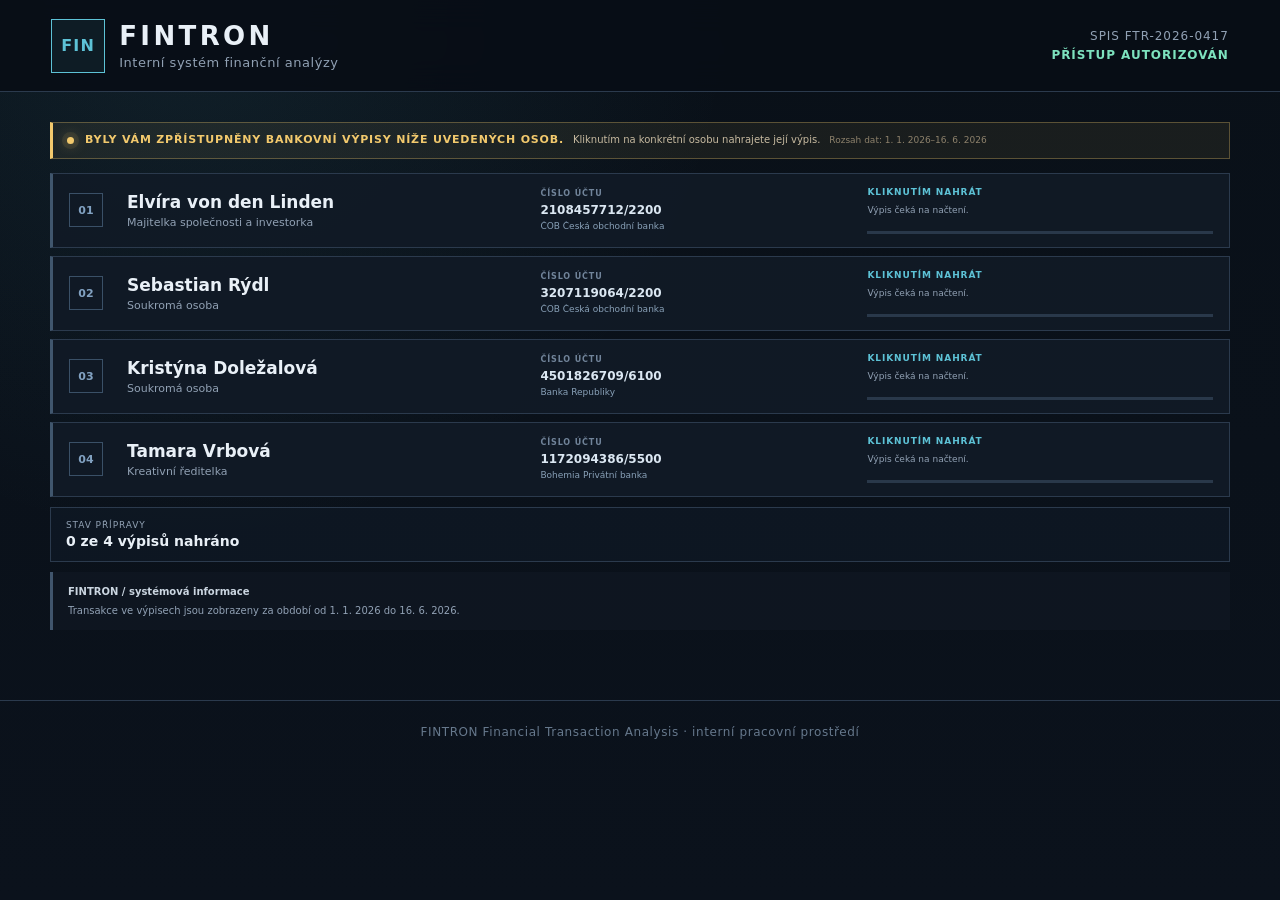
<file: index.html>
<!doctype html>
<html lang="cs">
<head>
  <meta charset="utf-8">
  <meta name="viewport" content="width=device-width, initial-scale=1">
  <title>FINTRON – Načtení bankovních výpisů</title>
  <link rel="stylesheet" href="styles.css?v=20260725d">
  <style>
    /* Oprava úvodní stránky vložená přímo do index.html.
       Díky tomu není nutné měnit styles.css. */
    .upload-page {
      width: min(1180px, calc(100% - 32px));
      padding-top: 30px;
    }

    /* Úzké systémové oznámení – není to nadpis ani velká karta. */
    .access-notice {
      display: flex !important;
      align-items: center;
      gap: 11px;
      min-height: 0 !important;
      margin: 0 0 14px !important;
      padding: 10px 14px !important;
      border: 1px solid rgba(242, 201, 109, .30) !important;
      border-left: 3px solid #f2c96d !important;
      background: rgba(242, 201, 109, .065) !important;
      box-shadow: none !important;
    }

    .access-notice > div {
      display: flex !important;
      flex-wrap: wrap;
      align-items: baseline;
      gap: 4px 9px;
      min-width: 0;
    }

    .access-notice strong {
      margin: 0 !important;
      color: #f2c96d !important;
      font-size: 11px !important;
      line-height: 1.35 !important;
      font-weight: 850 !important;
      letter-spacing: .075em !important;
      text-transform: uppercase;
    }

    .access-notice span:not(.access-pulse) {
      color: #c7baa0 !important;
      font-size: 10px !important;
      line-height: 1.4 !important;
    }

    .access-notice small {
      margin-left: auto;
      color: #8e826c !important;
      font-size: 9px !important;
      line-height: 1.4 !important;
      white-space: nowrap;
    }

    .access-pulse {
      flex: 0 0 auto;
      width: 7px !important;
      height: 7px !important;
      border-radius: 50%;
      background: #f2c96d !important;
      box-shadow: 0 0 0 5px rgba(242,201,109,.08), 0 0 13px rgba(242,201,109,.65) !important;
      animation: fintronAccessPulse 1.35s infinite;
    }

    @keyframes fintronAccessPulse {
      50% { opacity: .35; transform: scale(.78); }
    }

    /* Osoby vždy jako kompaktní řádky, nikoli velké čtverce. */
    .upload-grid {
      display: grid !important;
      grid-template-columns: 1fr !important;
      gap: 8px !important;
      margin-top: 0 !important;
    }

    .upload-card,
    .upload-page .upload-card {
      display: grid !important;
      grid-template-columns: 42px minmax(230px, 1.15fr) minmax(210px, .9fr) minmax(240px, 1fr) !important;
      align-items: center !important;
      gap: 16px !important;
      width: 100% !important;
      min-height: 0 !important;
      margin: 0 !important;
      padding: 13px 16px !important;
      border: 1px solid #2b3a4d !important;
      border-left: 3px solid #40566d !important;
      border-radius: 0 !important;
      background: rgba(17,26,38,.9) !important;
      text-align: left !important;
      box-shadow: none !important;
      transform: none !important;
    }

    .upload-card:hover {
      border-left-color: #5dc2d6 !important;
      background: #142131 !important;
      transform: none !important;
    }

    .upload-card.is-loading {
      border-left-color: #f2c96d !important;
    }

    .upload-card.is-loaded {
      border-left-color: #7de2be !important;
      background: linear-gradient(90deg, rgba(19,41,43,.72), rgba(16,29,39,.9)) !important;
    }

    .person-index {
      display: grid !important;
      place-items: center;
      width: 34px !important;
      height: 34px !important;
      color: #82a2c2 !important;
      border: 1px solid #3a5067;
      font-size: 11px !important;
      font-weight: 900;
    }

    .upload-identity {
      min-width: 0;
    }

    .upload-card h3 {
      margin: 0 !important;
      color: #e9f0f7;
      font-size: 17px !important;
      line-height: 1.25;
    }

    .upload-card p {
      margin: 3px 0 0 !important;
      color: #91a1b4;
      font-size: 11px !important;
    }

    .account-preview {
      min-width: 0;
      display: grid;
      gap: 2px;
    }

    .account-preview small {
      color: #71849a;
      font-size: 8px;
      font-weight: 850;
      letter-spacing: .11em;
    }

    .account-preview strong {
      color: #dbe7f2;
      font-size: 12px;
      font-variant-numeric: tabular-nums;
    }

    .account-preview span {
      overflow: hidden;
      color: #88a0b7;
      font-size: 9px;
      text-overflow: ellipsis;
      white-space: nowrap;
    }

    .upload-load-zone {
      display: grid !important;
      grid-template-columns: 1fr !important;
      gap: 4px !important;
      min-width: 0;
    }

    .upload-card-head {
      display: flex !important;
      justify-content: flex-start !important;
      align-items: center;
    }

    .upload-state {
      color: #5dc2d6 !important;
      font-size: 9px !important;
      font-weight: 900 !important;
      letter-spacing: .1em !important;
    }

    .is-loaded .upload-state {
      color: #7de2be !important;
    }

    .card-message {
      color: #91a1b4;
      font-size: 9px;
      line-height: 1.35;
    }

    .card-progress {
      height: 3px !important;
      overflow: hidden;
      background: #29384a !important;
    }

    .card-progress i {
      display: block;
      height: 100%;
      background: linear-gradient(90deg, #5dc2d6, #7de2be);
      transition: width .15s linear;
    }

    .upload-summary {
      margin-top: 10px !important;
      padding: 12px 15px !important;
      border: 1px solid #2b3a4d;
      background: rgba(15,24,36,.86);
    }

    .upload-summary span {
      font-size: 9px !important;
    }

    .upload-summary strong {
      margin-top: 3px !important;
      font-size: 14px !important;
    }

    .upload-summary .primary-action {
      padding: 10px 14px !important;
      font-size: 10px !important;
    }

    .upload-page .system-note {
      margin-top: 10px !important;
      padding: 12px 15px !important;
      font-size: 10px !important;
      line-height: 1.5 !important;
    }

    .upload-page .system-note p {
      margin-top: 4px !important;
    }

    @media (max-width: 820px) {
      .upload-card,
      .upload-page .upload-card {
        grid-template-columns: 36px minmax(0,1fr) minmax(160px,.8fr) !important;
        gap: 10px !important;
        padding: 11px 12px !important;
      }

      .upload-load-zone {
        grid-column: 2 / -1;
        grid-template-columns: minmax(115px,.45fr) 1fr !important;
        align-items: center;
        gap: 8px !important;
      }

      .upload-card-head {
        grid-column: 1;
      }

      .card-message {
        display: none;
      }

      .card-progress {
        grid-column: 2;
      }

      .access-notice small {
        margin-left: 0;
      }
    }

    @media (max-width: 560px) {
      .upload-page {
        width: min(100% - 18px, 1180px);
        padding-top: 14px;
      }

      .access-notice {
        align-items: flex-start;
        margin-bottom: 8px !important;
        padding: 8px 10px !important;
      }

      .access-notice > div {
        display: block !important;
      }

      .access-notice strong,
      .access-notice span:not(.access-pulse),
      .access-notice small {
        display: block;
      }

      .access-notice strong {
        font-size: 9px !important;
      }

      .access-notice span:not(.access-pulse) {
        margin-top: 2px;
        font-size: 8px !important;
      }

      .access-notice small {
        margin-top: 2px;
        font-size: 8px !important;
        white-space: normal;
      }

      .upload-grid {
        gap: 6px !important;
      }

      .upload-card,
      .upload-page .upload-card {
        grid-template-columns: 30px minmax(0,1fr) !important;
        gap: 8px !important;
        padding: 10px !important;
      }

      .person-index {
        width: 28px !important;
        height: 28px !important;
        font-size: 9px !important;
      }

      .upload-identity {
        grid-column: 2;
      }

      .upload-card h3 {
        font-size: 14px !important;
      }

      .upload-card p {
        font-size: 9px !important;
      }

      .account-preview {
        grid-column: 2;
        display: flex;
        flex-wrap: wrap;
        gap: 2px 7px;
        align-items: baseline;
      }

      .account-preview small {
        display: none;
      }

      .account-preview strong {
        font-size: 10px;
      }

      .account-preview span {
        font-size: 8px;
      }

      .upload-load-zone {
        grid-column: 1 / -1;
        grid-template-columns: auto 1fr !important;
        gap: 8px !important;
      }

      .upload-state {
        font-size: 8px !important;
      }

      .upload-summary {
        padding: 10px 11px !important;
      }

      .upload-summary .primary-action {
        width: 100%;
      }
    }
  </style>
</head>

<body data-page="upload">

  <header class="topbar">
    <div class="brand">
      <div class="brand-mark">FIN</div>
      <div>
        <h1>FINTRON</h1>
        <p>Interní systém finanční analýzy</p>
      </div>
    </div>

    <div class="case-meta">
      <span>SPIS FTR-2026-0417</span>
      <strong>PŘÍSTUP AUTORIZOVÁN</strong>
    </div>
  </header>

  <main class="page-shell upload-page">

    <section class="access-notice" aria-live="polite">
      <span class="access-pulse" aria-hidden="true"></span>

      <div>
        <strong>Byly vám zpřístupněny bankovní výpisy níže uvedených osob.</strong>
        <span>Kliknutím na konkrétní osobu nahrajete její výpis.</span>
        <small>Rozsah dat: 1. 1. 2026–16. 6. 2026</small>
      </div>
    </section>

    <section
      id="uploadGrid"
      class="upload-grid"
      aria-label="Výpisy osob">
    </section>

    <section class="upload-summary">
      <div>
        <span>Stav přípravy</span>
        <strong id="loadedCount">0 ze 4 výpisů nahráno</strong>
      </div>

      <button
        id="goAnalysis"
        class="primary-action"
        type="button"
        hidden>
        PŘEJÍT K FINANČNÍ ANALÝZE
      </button>
    </section>

    <section class="system-note">
      <strong>FINTRON / systémová informace</strong>
      <p>
        Transakce ve výpisech jsou zobrazeny za období od 1. 1. 2026 do 16. 6. 2026.
      </p>
    </section>

  </main>

  <footer>
    FINTRON Financial Transaction Analysis · interní pracovní prostředí
  </footer>

  <script src="data.js?v=20260725d"></script>
  <script src="app.js?v=20260725d"></script>

</body>
</html>
</file>
<file: styles.css>
:root {
  --bg: #0a1018;
  --panel: #111a26;
  --panel-2: #162231;
  --line: #2b3a4d;
  --text: #e9f0f7;
  --muted: #91a1b4;
  --accent: #5dc2d6;
  --accent-2: #7de2be;
  --danger: #ff8c88;
  --warning: #f2c96d;
  --shadow: 0 24px 70px rgba(0,0,0,.32);
}
* { box-sizing: border-box; }
html { color-scheme: dark; }
body {
  margin: 0;
  min-height: 100vh;
  background:
    radial-gradient(circle at 15% 0%, rgba(93,194,214,.09), transparent 34rem),
    linear-gradient(180deg, #091018 0%, #0b121c 100%);
  color: var(--text);
  font-family: Inter, ui-sans-serif, system-ui, -apple-system, BlinkMacSystemFont, "Segoe UI", sans-serif;
}
button, select { font: inherit; }
button { color: inherit; }
[hidden] { display: none !important; }
.topbar {
  min-height: 92px;
  padding: 18px clamp(22px, 4vw, 68px);
  display: flex;
  align-items: center;
  justify-content: space-between;
  gap: 24px;
  border-bottom: 1px solid var(--line);
  background: rgba(8,14,22,.92);
  position: sticky;
  top: 0;
  z-index: 20;
  backdrop-filter: blur(16px);
}
.brand { display: flex; align-items: center; gap: 14px; }
.brand-mark {
  width: 54px; height: 54px; display: grid; place-items: center;
  border: 1px solid var(--accent); color: var(--accent); font-weight: 900;
  letter-spacing: .08em; background: rgba(93,194,214,.08);
}
.brand h1 { margin: 0; font-size: 26px; letter-spacing: .13em; }
.brand p { margin: 4px 0 0; color: var(--muted); font-size: 13px; letter-spacing: .04em; }
.case-meta { text-align: right; font-size: 12px; letter-spacing: .08em; }
.case-meta span { display: block; color: var(--muted); margin-bottom: 5px; }
.case-meta strong { color: var(--accent-2); }
.page-shell { width: min(1440px, calc(100% - 40px)); margin: 0 auto; padding: 42px 0 70px; }
.hero-panel {
  padding: clamp(30px, 5vw, 62px);
  border: 1px solid var(--line);
  background: linear-gradient(135deg, rgba(22,34,49,.96), rgba(12,20,30,.96));
  box-shadow: var(--shadow);
}
.hero-status, .eyebrow, .result-kicker {
  color: var(--accent); font-size: 12px; font-weight: 800; letter-spacing: .14em;
}
.status-dot { display: inline-block; width: 8px; height: 8px; margin-right: 9px; border-radius: 50%; background: var(--accent-2); box-shadow: 0 0 0 7px rgba(125,226,190,.09); animation: pulse 1.7s infinite; }
@keyframes pulse { 50% { opacity: .4; transform: scale(.82); } }
.hero-panel h2 { max-width: 760px; margin: 18px 0 12px; font-size: clamp(34px, 5vw, 62px); line-height: 1.02; letter-spacing: -.035em; }
.hero-panel p { max-width: 830px; margin: 0; color: #b6c2cf; font-size: 17px; line-height: 1.7; }
.period-line { margin-top: 24px; color: var(--muted); font-size: 13px; }
.period-line strong { color: var(--text); }
.upload-grid { display: grid; grid-template-columns: repeat(2, minmax(0,1fr)); gap: 18px; margin-top: 22px; }
.upload-card {
  text-align: left; padding: 26px; min-height: 245px; border: 1px solid var(--line);
  background: rgba(17,26,38,.9); cursor: pointer; transition: .2s ease;
}
.upload-card:hover { transform: translateY(-2px); border-color: #4a637d; background: #142131; }
.upload-card.is-loading { cursor: progress; border-color: var(--warning); }
.upload-card.is-loaded { border-color: rgba(125,226,190,.52); background: linear-gradient(135deg, rgba(19,41,43,.82), rgba(16,29,39,.92)); cursor: default; }
.upload-card-head { display: flex; align-items: center; justify-content: space-between; }
.person-index { color: #63768b; font-weight: 900; font-size: 13px; }
.upload-state { color: var(--accent); font-size: 11px; font-weight: 900; letter-spacing: .12em; }
.is-loaded .upload-state { color: var(--accent-2); }
.upload-card h3 { margin: 36px 0 7px; font-size: 28px; }
.upload-card p { margin: 0; color: var(--muted); }
.account-preview { margin-top: 20px; color: #ccd6e0; font-size: 14px; }
.account-preview span { color: var(--muted); }
.card-progress { height: 5px; margin-top: 25px; background: #263446; overflow: hidden; }
.card-progress i { display: block; height: 100%; background: linear-gradient(90deg, var(--accent), var(--accent-2)); transition: width .16s linear; }
.card-message { margin-top: 11px; color: var(--muted); font-size: 13px; }
.is-loaded .card-message { color: var(--accent-2); font-weight: 700; }
.upload-summary {
  margin-top: 22px; padding: 24px 28px; display: flex; align-items: center; justify-content: space-between; gap: 24px;
  border: 1px solid var(--line); background: rgba(17,26,38,.88);
}
.upload-summary span { display: block; color: var(--muted); font-size: 12px; text-transform: uppercase; letter-spacing: .1em; }
.upload-summary strong { display: block; margin-top: 5px; font-size: 20px; }
.primary-action, .run-analysis, .modal-card button {
  border: 0; background: var(--accent); color: #071018; padding: 16px 23px; font-weight: 900; letter-spacing: .06em; cursor: pointer;
  box-shadow: 0 9px 24px rgba(93,194,214,.16); transition: .18s ease;
}
.primary-action:hover, .run-analysis:hover, .modal-card button:hover { filter: brightness(1.08); transform: translateY(-1px); }
.system-note { margin-top: 22px; padding: 22px 25px; border-left: 3px solid #40556c; background: rgba(15,23,34,.8); color: var(--muted); font-size: 13px; line-height: 1.65; }
.system-note strong { color: #cbd6e1; }
.system-note p { margin: 7px 0 0; }
footer { padding: 24px; text-align: center; color: #66788c; border-top: 1px solid var(--line); font-size: 12px; letter-spacing: .05em; }
.analysis-topline { display: flex; justify-content: space-between; align-items: end; gap: 25px; margin-bottom: 22px; }
.analysis-topline h2 { margin: 8px 0 0; font-size: clamp(30px, 4vw, 48px); }
.secondary-action { background: transparent; border: 1px solid var(--line); padding: 13px 17px; color: #b8c6d4; cursor: pointer; }
.secondary-action:hover { border-color: var(--accent); color: var(--text); }
.analysis-choosers { display: grid; grid-template-columns: repeat(2,minmax(0,1fr)); gap: 20px; }
.analysis-tool { display: flex; flex-direction: column; min-height: 430px; padding: 28px; border: 1px solid var(--line); background: linear-gradient(145deg, #131e2c, #0e1722); box-shadow: var(--shadow); }
.analysis-tool header { display: flex; gap: 18px; min-height: 125px; }
.tool-number { flex: 0 0 48px; height: 48px; display: grid; place-items: center; border: 1px solid #39506a; color: var(--accent); font-weight: 900; }
.analysis-tool h3 { margin: 1px 0 8px; font-size: 24px; }
.analysis-tool header p { margin: 0; color: var(--muted); line-height: 1.55; }
.select-pair { display: grid; grid-template-columns: 1fr 42px 1fr; align-items: end; gap: 10px; margin: 32px 0 25px; }
.select-pair label { display: grid; gap: 8px; color: var(--muted); font-size: 12px; font-weight: 800; letter-spacing: .06em; text-transform: uppercase; }
select { width: 100%; padding: 14px 40px 14px 13px; border: 1px solid #35475d; border-radius: 0; background: #0c141e; color: var(--text); outline: none; }
select:focus { border-color: var(--accent); }
.pair-symbol { padding-bottom: 13px; text-align: center; color: var(--accent); font-size: 24px; }
.run-analysis { width: 100%; margin-top: auto; }
.analysis-progress { margin-top: 24px; padding: 25px; border: 1px solid var(--line); background: #111b28; }
.progress-copy { display: flex; justify-content: space-between; gap: 20px; margin-bottom: 12px; }
.progress-copy strong { color: #d4dee8; }
.progress-copy span { color: var(--accent); font-variant-numeric: tabular-nums; }
.progress-track { height: 8px; background: #263547; overflow: hidden; }
.progress-track i { display: block; height: 100%; width: 0; background: linear-gradient(90deg,var(--accent),var(--accent-2)); transition: width .15s linear; }
.results-area { margin-top: 24px; scroll-margin-top: 116px; }
.results-placeholder, .no-findings { min-height: 330px; padding: 60px; display: grid; place-items: center; align-content: center; text-align: center; border: 1px dashed #35475b; background: rgba(14,22,33,.7); }
.placeholder-icon { font-size: 60px; color: #40566d; }
.results-placeholder h3, .no-findings h3 { margin: 14px 0 4px; font-size: 25px; }
.results-placeholder p, .no-findings p { margin: 0; color: var(--muted); }
.result-heading { padding: 34px; border: 1px solid #3c5168; background: linear-gradient(135deg,#172638,#101a27); }
.result-heading h2 { margin: 11px 0 8px; font-size: clamp(30px,4vw,48px); letter-spacing: -.02em; }
.result-heading > p { margin: 0; color: var(--muted); }
.result-pair { display: grid; grid-template-columns: 1fr 36px 1fr; align-items: center; gap: 18px; margin-top: 30px; }
.result-pair > div { padding: 17px; border: 1px solid #33475d; background: rgba(7,13,20,.5); }
.result-pair > div:last-child { text-align: right; }
.result-pair strong { display: block; font-size: 19px; }
.result-pair span { display: block; margin-top: 5px; color: var(--muted); font-size: 13px; }
.result-pair b { text-align: center; color: var(--accent); font-size: 24px; }
.result-stats { display: grid; grid-template-columns: repeat(3,1fr); border: solid var(--line); border-width: 0 1px 1px; background: #0f1824; }
.result-stats div { padding: 20px 24px; border-right: 1px solid var(--line); }
.result-stats div:last-child { border-right: 0; }
.result-stats span { display: block; color: var(--muted); font-size: 12px; text-transform: uppercase; letter-spacing: .08em; }
.result-stats strong { display: block; margin-top: 7px; font-size: 21px; }
.mutual-list, .common-results { display: grid; gap: 13px; margin-top: 18px; }
.mutual-row { display: grid; grid-template-columns: 58px 1fr; border: 1px solid var(--line); background: #111b28; }
.row-order { display: grid; place-items: center; border-right: 1px solid var(--line); color: #587087; font-weight: 900; }
.mutual-main { padding: 22px 25px; }
.mutual-date { color: var(--accent); font-size: 12px; font-weight: 900; letter-spacing: .1em; }
.money-flow { display: grid; grid-template-columns: minmax(0,1fr) minmax(150px,.5fr) minmax(0,1fr); align-items: center; gap: 20px; margin-top: 13px; }
.flow-party { padding: 16px; border: 1px solid #304257; background: #0c151f; }
.flow-party strong { display: block; font-size: 18px; }
.flow-party span { display: block; margin-top: 4px; color: var(--muted); font-size: 13px; }
.flow-target { text-align: right; }
.flow-center { text-align: center; }
.flow-center strong { display: block; color: var(--accent-2); font-size: 24px; }
.flow-center span { display: block; color: var(--accent); font-size: 34px; line-height: 1; }
.transaction-detail { display: flex; flex-wrap: wrap; gap: 8px 18px; margin-top: 15px; color: var(--muted); font-size: 13px; }
.transaction-detail strong { color: #d3dde7; }
.common-result-card { position: relative; overflow: hidden; border: 1px solid var(--line); background: #111b28; }
.match-number { position: absolute; top: 19px; right: 22px; color: #5e7389; font-size: 11px; font-weight: 900; letter-spacing: .1em; }
.counterparty-head { padding: 26px 30px 22px; text-align: center; border-bottom: 1px solid var(--line); background: #152232; }
.counterparty-head > span { color: var(--accent); font-size: 11px; font-weight: 900; letter-spacing: .12em; text-transform: uppercase; }
.counterparty-head h3 { margin: 7px 0 4px; font-size: 27px; }
.counterparty-head p { margin: 0; color: var(--muted); font-size: 13px; }
.common-columns { display: grid; grid-template-columns: minmax(0,1fr) 108px minmax(0,1fr); }
.common-columns > section { padding: 24px; }
.common-columns h4 { margin: 0 0 14px; font-size: 18px; }
.common-columns section:last-child h4 { text-align: right; }
.common-columns h4 small { display: block; margin-top: 4px; color: var(--muted); font-size: 12px; font-weight: 500; }
.common-node { display: grid; place-items: center; border-left: 1px solid var(--line); border-right: 1px solid var(--line); background: #0d1620; }
.common-node span { color: var(--accent); text-align: center; font-size: 10px; font-weight: 900; letter-spacing: .09em; }
.mini-transaction { padding: 14px; margin-bottom: 9px; border: 1px solid #2d3e51; background: #0c151f; }
.mini-direction { display: flex; align-items: center; gap: 7px; font-size: 12px; }
.mini-direction span { color: var(--accent); font-size: 18px; }
.mini-data { display: grid; grid-template-columns: auto auto 1fr; align-items: center; gap: 12px; margin-top: 9px; color: var(--muted); font-size: 12px; }
.mini-amount { color: var(--accent-2); font-size: 17px; }
.no-findings > span { font-size: 70px; color: #51677d; font-weight: 900; }
.modal { position: fixed; inset: 0; z-index: 100; display: grid; place-items: center; padding: 20px; background: rgba(2,7,12,.78); backdrop-filter: blur(6px); }
.modal-card { width: min(470px,100%); padding: 36px; text-align: center; border: 1px solid #70494b; background: #17202b; box-shadow: 0 30px 80px rgba(0,0,0,.55); }
.modal-symbol { width: 54px; height: 54px; display: grid; place-items: center; margin: 0 auto; border: 1px solid var(--danger); color: var(--danger); font-size: 30px; font-weight: 900; }
.modal-card h3 { margin: 20px 0 8px; font-size: 25px; }
.modal-card p { margin: 0 0 24px; color: #c5ced8; }
.modal-card button { min-width: 160px; }
@media (max-width: 900px) {
  .upload-grid, .analysis-choosers { grid-template-columns: 1fr; }
  .analysis-topline { align-items: flex-start; flex-direction: column; }
  .select-pair { grid-template-columns: 1fr; }
  .pair-symbol { padding: 0; transform: rotate(90deg); }
  .result-pair, .money-flow { grid-template-columns: 1fr; }
  .result-pair b { transform: rotate(90deg); }
  .result-pair > div:last-child, .flow-target { text-align: left; }
  .common-columns { grid-template-columns: 1fr; }
  .common-node { min-height: 56px; border: solid var(--line); border-width: 1px 0; }
  .common-columns section:last-child h4 { text-align: left; }
}
@media (max-width: 620px) {
  .topbar { position: static; align-items: flex-start; }
  .case-meta { display: none; }
  .page-shell { width: min(100% - 24px, 1440px); padding-top: 22px; }
  .hero-panel, .analysis-tool, .result-heading { padding: 22px; }
  .upload-summary { align-items: stretch; flex-direction: column; }
  .result-stats { grid-template-columns: 1fr; }
  .result-stats div { border-right: 0; border-bottom: 1px solid var(--line); }
  .mutual-row { grid-template-columns: 1fr; }
  .row-order { min-height: 40px; border-right: 0; border-bottom: 1px solid var(--line); }
  .mutual-main { padding: 18px; }
  .transaction-detail { flex-direction: column; }
  .mini-data { grid-template-columns: 1fr; }
}

/* --- FINTRON: modul vysokých transakcí --- */
.analysis-choosers { display: grid; grid-template-columns: 1fr; gap: 20px; }
.analysis-tool-wide { min-height: 0; }
.analysis-tool-wide header { min-height: 0; }
.analysis-tool h3 small { color: var(--warning); font-size: .64em; font-weight: 750; white-space: nowrap; }
.comparison-tools { display: grid; grid-template-columns: repeat(2, minmax(0, 1fr)); gap: 20px; }
.high-analysis-controls {
  display: grid;
  grid-template-columns: minmax(260px, 1.35fr) repeat(3, minmax(165px, .72fr));
  gap: 14px;
  margin: 28px 0 22px;
}
.high-analysis-controls label {
  display: grid;
  gap: 8px;
  color: var(--muted);
  font-size: 12px;
  font-weight: 800;
  letter-spacing: .06em;
  text-transform: uppercase;
}
.high-analysis-controls .counterparty-search { grid-column: 1 / -1; }
input[type="date"], input[type="search"] {
  width: 100%;
  min-height: 50px;
  padding: 13px;
  border: 1px solid #35475d;
  border-radius: 0;
  background: #0c141e;
  color: var(--text);
  outline: none;
  font: inherit;
}
input[type="date"]:focus, input[type="search"]:focus { border-color: var(--accent); }
input[type="search"]::placeholder { color: #687b90; }
.high-value-tool .run-analysis { width: 100%; margin-top: 0; }
.single-account-result {
  margin-top: 28px;
  padding: 18px 20px;
  border: 1px solid #33475d;
  background: rgba(7,13,20,.5);
}
.single-account-result strong { display: block; font-size: 21px; }
.single-account-result span { display: block; margin-top: 5px; color: var(--muted); font-size: 13px; }
.balance-summary {
  display: grid;
  grid-template-columns: repeat(5, minmax(0,1fr));
  border: solid var(--line);
  border-width: 0 1px 1px;
  background: #0f1824;
}
.balance-summary > div { min-width: 0; padding: 20px 22px; border-right: 1px solid var(--line); }
.balance-summary > div:last-child { border-right: 0; }
.balance-summary span { display: block; color: var(--muted); font-size: 11px; line-height: 1.4; text-transform: uppercase; letter-spacing: .075em; }
.balance-summary strong { display: block; margin-top: 8px; font-size: clamp(17px, 1.65vw, 23px); white-space: nowrap; }
.positive-value { color: var(--accent-2) !important; }
.negative-value { color: #ffaaa5 !important; }
.balance-note {
  padding: 13px 18px;
  border: solid var(--line);
  border-width: 0 1px 1px;
  background: rgba(13,22,32,.92);
  color: var(--muted);
  font-size: 12px;
  line-height: 1.5;
}
.high-transaction-list { display: grid; gap: 10px; margin-top: 18px; }
.high-transaction-row {
  display: grid;
  grid-template-columns: 54px 132px 105px minmax(260px,1fr) minmax(155px,auto);
  align-items: stretch;
  border: 1px solid var(--line);
  background: #111b28;
}
.high-transaction-row.is-incoming { border-left: 3px solid var(--accent-2); }
.high-transaction-row.is-outgoing { border-left: 3px solid #d97976; }
.high-row-index { display: grid; place-items: center; border-right: 1px solid var(--line); color: #5e7389; font-weight: 900; }
.high-row-date, .high-row-direction, .high-row-party, .high-row-amount { padding: 17px 18px; }
.high-row-date { border-right: 1px solid var(--line); }
.high-row-date strong { display: block; font-size: 14px; }
.high-row-date span { display: block; margin-top: 6px; color: var(--muted); font-size: 11px; line-height: 1.35; }
.high-row-direction { display: grid; place-items: center; align-content: center; border-right: 1px solid var(--line); text-align: center; }
.high-row-direction span { color: var(--muted); font-size: 10px; font-weight: 900; letter-spacing: .08em; }
.high-row-direction b { margin-top: 4px; color: var(--accent); font-size: 25px; line-height: 1; }
.high-row-party strong { display: block; font-size: 17px; }
.high-row-party span { display: block; margin-top: 5px; color: var(--muted); font-size: 12px; }
.high-row-party small { display: block; margin-top: 9px; color: #c7d2dd; font-size: 13px; }
.high-row-amount { display: grid; place-items: center end; border-left: 1px solid var(--line); font-size: clamp(18px, 2vw, 25px); font-weight: 900; white-space: nowrap; font-variant-numeric: tabular-nums; }

@media (max-width: 1120px) {
  .high-analysis-controls { grid-template-columns: repeat(2, minmax(0,1fr)); }
  .high-analysis-controls .counterparty-search { grid-column: 1 / -1; }
  .balance-summary { grid-template-columns: repeat(2, minmax(0,1fr)); }
  .balance-summary > div { border-bottom: 1px solid var(--line); }
  .balance-summary > div:nth-child(2n) { border-right: 0; }
  .balance-summary > div:last-child { border-bottom: 0; }
  .high-transaction-row { grid-template-columns: 48px 120px 92px minmax(220px,1fr); }
  .high-row-amount { grid-column: 2 / -1; place-items: center end; border-top: 1px solid var(--line); border-left: 0; }
}
@media (max-width: 900px) {
  .comparison-tools { grid-template-columns: 1fr; }
  .high-analysis-controls { grid-template-columns: 1fr; }
  .high-analysis-controls .counterparty-search { grid-column: auto; }
  .balance-summary { grid-template-columns: 1fr; }
  .balance-summary > div { border-right: 0; border-bottom: 1px solid var(--line); }
  .high-transaction-row { grid-template-columns: 44px 1fr; }
  .high-row-index { grid-row: 1 / span 4; }
  .high-row-date, .high-row-direction, .high-row-party, .high-row-amount { grid-column: 2; border: 0; border-bottom: 1px solid var(--line); }
  .high-row-direction { display: flex; justify-content: space-between; padding-top: 10px; padding-bottom: 10px; }
  .high-row-direction b { margin: 0; }
  .high-row-amount { place-items: center start; border-bottom: 0; }
}
@media (max-width: 620px) {
  .analysis-tool h3 small { display: block; margin-top: 5px; white-space: normal; }
  .high-row-date, .high-row-direction, .high-row-party, .high-row-amount { padding-left: 14px; padding-right: 14px; }
}

/* --- FINTRON: kompaktní analytické rozhraní --- */
.compact-analysis-page { padding-top: 30px; }
.compact-topline { margin-bottom: 16px; }
.compact-topline h2 { font-size: clamp(28px, 3vw, 40px); }
.analysis-strips { display: grid; gap: 10px; }
.analysis-strip {
  display: grid;
  grid-template-columns: minmax(285px, .8fr) minmax(520px, 1.7fr);
  align-items: center;
  gap: 20px;
  padding: 17px 20px;
  border: 1px solid var(--line);
  background: linear-gradient(110deg, rgba(19,30,44,.97), rgba(13,22,32,.97));
  box-shadow: 0 12px 32px rgba(0,0,0,.2);
}
.analysis-strip-high { grid-template-rows: auto auto; }
.strip-heading { display: flex; align-items: center; gap: 14px; min-width: 0; }
.strip-heading .tool-number { flex-basis: 42px; width: 42px; height: 42px; }
.strip-heading h3 { margin: 0; font-size: 18px; line-height: 1.2; }
.strip-heading p { margin: 4px 0 0; color: var(--muted); font-size: 12px; }
.strip-primary-controls,
.strip-pair-controls,
.strip-filter-row { display: grid; align-items: end; gap: 10px; min-width: 0; }
.strip-primary-controls { grid-template-columns: minmax(260px, 1fr) 190px; }
.strip-pair-controls { grid-template-columns: minmax(210px, 1fr) 28px minmax(210px, 1fr) 190px; }
.strip-filter-row {
  grid-column: 1 / -1;
  grid-template-columns: 145px 145px 190px minmax(260px, 1fr);
  padding-top: 13px;
  border-top: 1px solid rgba(76,96,119,.45);
}
.strip-heading label,
.strip-primary-controls label,
.strip-pair-controls label,
.strip-filter-row label {
  display: grid;
  gap: 5px;
  min-width: 0;
  color: var(--muted);
  font-size: 10px;
  font-weight: 800;
  letter-spacing: .075em;
  text-transform: uppercase;
}
.analysis-strip select,
.analysis-strip input[type="date"],
.analysis-strip input[type="search"] {
  min-height: 42px;
  height: 42px;
  padding-top: 9px;
  padding-bottom: 9px;
  font-size: 13px;
}
.analysis-strip .run-analysis { width: 190px; min-height: 42px; margin: 0; padding: 11px 15px; font-size: 12px; }
.strip-symbol { align-self: end; padding-bottom: 8px; color: var(--accent); text-align: center; font-size: 20px; }
.compact-progress { margin-top: 12px; padding: 16px 18px; }
.compact-results { margin-top: 12px; scroll-margin-top: 100px; }
.compact-placeholder { min-height: 170px; padding: 28px; }
.compact-placeholder .placeholder-icon { font-size: 42px; }
.compact-placeholder h3 { font-size: 20px; }

.compact-result-heading { padding: 24px 26px; }
.compact-result-heading h2 { margin: 8px 0 5px; font-size: clamp(25px, 3vw, 36px); }
.compact-result-heading > p { font-size: 13px; }
.compact-result-pair { margin-top: 18px; }
.compact-result-pair > div { padding: 12px 14px; }
.compact-result-pair strong { font-size: 16px; }
.compact-result-pair span { font-size: 12px; }
.single-account-line {
  display: flex;
  align-items: baseline;
  gap: 12px;
  margin-top: 17px;
  padding-top: 14px;
  border-top: 1px solid #33475d;
}
.single-account-line strong { font-size: 18px; }
.single-account-line span { color: var(--muted); font-size: 12px; }
.compact-summary {
  display: grid;
  border: solid var(--line);
  border-width: 0 1px 1px;
  background: #0f1824;
}
.compact-summary.three-columns { grid-template-columns: repeat(3, minmax(0,1fr)); }
.compact-summary.five-columns { grid-template-columns: repeat(5, minmax(0,1fr)); }
.compact-summary > div { min-width: 0; padding: 14px 17px; border-right: 1px solid var(--line); }
.compact-summary > div:last-child { border-right: 0; }
.compact-summary span { display: block; color: var(--muted); font-size: 10px; text-transform: uppercase; letter-spacing: .075em; }
.compact-summary strong { display: block; margin-top: 5px; font-size: clamp(15px, 1.45vw, 20px); white-space: nowrap; }

.ledger-table { margin-top: 12px; border: 1px solid var(--line); background: #0d1621; overflow: hidden; }
.ledger-head,
.ledger-row { display: grid; align-items: stretch; }
.ledger-head {
  background: #172536;
  color: #9cafc2;
  font-size: 10px;
  font-weight: 900;
  letter-spacing: .08em;
  text-transform: uppercase;
}
.ledger-head > span,
.ledger-head > div,
.ledger-row > div { min-width: 0; padding: 12px 14px; border-right: 1px solid var(--line); }
.ledger-head > :last-child,
.ledger-row > :last-child { border-right: 0; }
.ledger-row { border-top: 1px solid var(--line); background: #101a27; }
.ledger-row:nth-child(odd) { background: #0f1824; }
.ledger-row strong { display: block; font-size: 13px; }
.ledger-row small { display: block; margin-top: 4px; color: var(--muted); font-size: 10px; line-height: 1.35; }
.high-ledger-grid { grid-template-columns: 112px 92px minmax(220px, 1.15fr) minmax(250px, 1.35fr) 150px; }
.high-ledger-table .ledger-row.is-incoming { box-shadow: inset 3px 0 0 var(--accent-2); }
.high-ledger-table .ledger-row.is-outgoing { box-shadow: inset 3px 0 0 #d97976; }
.ledger-direction { display: flex; align-items: center; gap: 8px; }
.ledger-direction b { color: var(--accent); font-size: 21px; }
.ledger-direction span { color: var(--muted); font-size: 11px; }
.ledger-amount { display: grid; place-items: center end; font-size: 17px; font-weight: 900; white-space: nowrap; font-variant-numeric: tabular-nums; }

.mutual-ledger-grid { grid-template-columns: minmax(190px, .82fr) minmax(340px, 1.4fr) minmax(190px, .82fr); }
.account-column-head > span:first-child { text-align: left; }
.account-column-head > span:nth-child(2) { text-align: center; }
.account-column-head > span:last-child { text-align: right; }
.account-column-head strong { display: block; color: var(--text); font-size: 13px; text-transform: none; letter-spacing: 0; }
.account-column-head small { display: block; margin-top: 3px; color: var(--muted); font-size: 10px; font-weight: 500; letter-spacing: 0; text-transform: none; }
.side-amount { display: grid; place-items: center start; font-size: 19px; font-weight: 900; white-space: nowrap; }
.side-amount-right { place-items: center end; }
.mutual-detail-cell { text-align: center; }
.mutual-detail-top { display: flex; justify-content: center; align-items: center; gap: 10px; }
.mutual-detail-top strong { font-size: 12px; }
.mutual-detail-top b { color: var(--accent); font-size: 24px; line-height: 1; }
.mutual-detail-top span { color: var(--muted); font-size: 11px; }
.mutual-detail-cell p { margin: 5px 0 0; color: #d4dde7; font-size: 13px; }
.mutual-detail-cell small { margin-top: 4px; }

.common-account-head,
.common-ledger-grid { display: grid; grid-template-columns: minmax(0,1fr) 180px minmax(0,1fr); }
.common-account-head {
  margin-top: 12px;
  border: 1px solid var(--line);
  background: #172536;
  color: var(--muted);
  font-size: 10px;
  font-weight: 900;
  letter-spacing: .08em;
  text-transform: uppercase;
}
.common-account-head > div { padding: 12px 14px; border-right: 1px solid var(--line); }
.common-account-head > div:last-child { border-right: 0; text-align: right; }
.common-account-head > div:nth-child(2) { display: grid; place-items: center; text-align: center; }
.common-account-head strong { display: block; color: var(--text); font-size: 13px; text-transform: none; letter-spacing: 0; }
.common-account-head small { display: block; margin-top: 3px; color: var(--muted); font-size: 10px; font-weight: 500; letter-spacing: 0; text-transform: none; }
.compact-common-results { margin-top: 8px; gap: 8px; }
.common-ledger-card { border: 1px solid var(--line); background: #101a27; overflow: hidden; }
.common-party-bar {
  display: grid;
  grid-template-columns: minmax(190px, .8fr) minmax(260px, 1.4fr) minmax(190px, .8fr);
  align-items: center;
  gap: 18px;
  padding: 11px 15px;
  border-bottom: 1px solid var(--line);
  background: #142131;
}
.common-party-bar span { color: var(--accent); font-size: 10px; font-weight: 900; letter-spacing: .08em; text-transform: uppercase; }
.common-party-bar strong { text-align: center; font-size: 16px; }
.common-party-bar small { color: var(--muted); text-align: right; font-size: 10px; }
.common-ledger-body > section { min-width: 0; padding: 8px; }
.common-center-node { display: grid; place-items: center; border: solid var(--line); border-width: 0 1px; background: #0c151f; }
.common-center-node span { color: var(--accent); text-align: center; font-size: 9px; font-weight: 900; letter-spacing: .08em; }
.common-transaction-line {
  display: grid;
  grid-template-columns: 78px 24px 112px minmax(130px,1fr);
  align-items: center;
  gap: 7px;
  min-height: 40px;
  padding: 7px 8px;
  border-bottom: 1px solid rgba(57,74,94,.58);
  font-size: 11px;
}
.common-transaction-line:last-child { border-bottom: 0; }
.common-transaction-line b { color: var(--accent); text-align: center; font-size: 18px; }
.common-date { color: var(--muted); }
.common-transaction-line strong { white-space: nowrap; font-size: 13px; }
.common-note { overflow: hidden; color: #ccd6e0; text-overflow: ellipsis; white-space: nowrap; }
.compact-no-findings { min-height: 190px; padding: 30px; }
.compact-no-findings > span { font-size: 50px; }

/* Úvodní stránka: o něco kompaktnější, ale s jasným vysvětlením přístupu. */
.upload-page .hero-panel { padding: clamp(30px, 4vw, 48px); }
.upload-page .hero-panel h2 { max-width: 900px; font-size: clamp(34px, 4.4vw, 54px); }
.upload-page .upload-card { min-height: 220px; }

@media (max-width: 1180px) {
  .analysis-strip { grid-template-columns: 260px minmax(0,1fr); }
  .strip-pair-controls { grid-template-columns: minmax(180px,1fr) 26px minmax(180px,1fr) 170px; }
  .strip-primary-controls { grid-template-columns: minmax(220px,1fr) 170px; }
  .analysis-strip .run-analysis { width: 170px; }
  .strip-filter-row { grid-template-columns: 135px 135px 175px minmax(220px,1fr); }
  .compact-summary.five-columns { grid-template-columns: repeat(3,minmax(0,1fr)); }
  .compact-summary.five-columns > div:nth-child(3) { border-right: 0; }
  .compact-summary.five-columns > div:nth-child(-n+3) { border-bottom: 1px solid var(--line); }
  .high-ledger-grid { grid-template-columns: 105px 82px minmax(190px,1fr) minmax(210px,1.15fr) 135px; }
  .common-account-head, .common-ledger-grid { grid-template-columns: minmax(0,1fr) 145px minmax(0,1fr); }
  .common-transaction-line { grid-template-columns: 72px 22px 98px minmax(90px,1fr); }
}

@media (max-width: 940px) {
  .analysis-strip { grid-template-columns: 1fr; gap: 14px; }
  .analysis-strip-high { grid-template-rows: auto; }
  .strip-filter-row { grid-column: auto; grid-template-columns: repeat(2,minmax(0,1fr)); }
  .strip-filter-row .counterparty-search { grid-column: 1 / -1; }
  .strip-pair-controls { grid-template-columns: 1fr 30px 1fr; }
  .strip-pair-controls .run-analysis { grid-column: 1 / -1; width: 100%; }
  .strip-primary-controls .run-analysis { width: 100%; }
  .high-ledger-table { overflow-x: auto; }
  .high-ledger-grid { min-width: 820px; }
  .common-account-head, .common-ledger-grid { grid-template-columns: 1fr; }
  .common-account-head > div { border-right: 0; border-bottom: 1px solid var(--line); text-align: left !important; }
  .common-account-head > div:nth-child(2) { display: none; }
  .common-account-head > div:last-child { border-bottom: 0; }
  .common-center-node { min-height: 36px; border-width: 1px 0; }
  .common-party-bar { grid-template-columns: 1fr; gap: 4px; text-align: left; }
  .common-party-bar strong, .common-party-bar small { text-align: left; }
}

@media (max-width: 680px) {
  .analysis-strip { padding: 15px; }
  .strip-primary-controls,
  .strip-pair-controls,
  .strip-filter-row { grid-template-columns: 1fr; }
  .strip-symbol { padding: 0; transform: rotate(90deg); }
  .strip-filter-row .counterparty-search { grid-column: auto; }
  .compact-summary.three-columns,
  .compact-summary.five-columns { grid-template-columns: 1fr; }
  .compact-summary > div { border-right: 0; border-bottom: 1px solid var(--line) !important; }
  .compact-summary > div:last-child { border-bottom: 0 !important; }
  .compact-result-pair { grid-template-columns: 1fr; }
  .compact-result-pair b { transform: rotate(90deg); }
  .compact-result-pair > div:last-child { text-align: left; }
  .single-account-line { align-items: flex-start; flex-direction: column; gap: 4px; }
  .mutual-ledger-table { overflow-x: auto; }
  .mutual-ledger-grid { min-width: 700px; }
  .common-transaction-line { grid-template-columns: 72px 22px 96px minmax(100px,1fr); }
}


/* --- Revize rozhraní: řádkové nahrávání a společné filtry --- */
.upload-page { max-width: 1180px; }
.upload-page .hero-panel {
  padding: 26px 30px;
  box-shadow: 0 16px 45px rgba(0,0,0,.24);
}
.upload-page .hero-panel h2 {
  max-width: none;
  margin: 12px 0 9px;
  font-size: clamp(28px, 3.2vw, 42px);
  line-height: 1.08;
}
.upload-page .hero-panel p { max-width: 960px; font-size: 15px; line-height: 1.6; }
.upload-page .period-line { margin-top: 15px; }
.upload-grid {
  display: flex;
  flex-direction: column;
  gap: 8px;
  margin-top: 16px;
}
.upload-card,
.upload-page .upload-card {
  display: grid;
  grid-template-columns: 44px minmax(220px,1.15fr) minmax(245px,.9fr) minmax(210px,.75fr);
  align-items: center;
  gap: 16px;
  width: 100%;
  min-height: 0;
  padding: 14px 17px;
  border-left: 3px solid #31465d;
  text-align: left;
}
.upload-card:hover { transform: none; border-left-color: var(--accent); }
.upload-card.is-loaded { border-left-color: var(--accent-2); }
.person-index {
  display: grid;
  place-items: center;
  width: 34px;
  height: 34px;
  border: 1px solid #354a61;
  color: #7890a8;
}
.upload-identity { min-width: 0; }
.upload-card h3 { margin: 0; font-size: 19px; line-height: 1.25; }
.upload-card p { margin-top: 4px; font-size: 12px; }
.account-preview { min-width: 0; margin: 0; }
.account-preview small { display: block; color: #657a90; font-size: 9px; font-weight: 900; letter-spacing: .09em; }
.account-preview strong { display: block; margin-top: 3px; color: #dce5ee; font-size: 13px; }
.account-preview span { display: block; margin-top: 2px; overflow: hidden; font-size: 10px; text-overflow: ellipsis; white-space: nowrap; }
.upload-load-zone { display: grid; grid-template-columns: 1fr; min-width: 0; }
.upload-card-head { justify-content: flex-start; }
.upload-state { font-size: 10px; }
.card-message { min-height: 16px; margin-top: 3px; font-size: 11px; }
.card-progress { height: 3px; margin-top: 7px; }
.upload-summary { margin-top: 12px; padding: 15px 18px; }
.upload-summary strong { font-size: 16px; }
.upload-summary .primary-action { padding: 12px 17px; font-size: 12px; }
.upload-page .system-note { margin-top: 12px; padding: 16px 19px; }

.analysis-strip-high { grid-template-rows: auto; }
.global-filter-bar {
  display: grid;
  grid-template-columns: minmax(220px,.9fr) 135px 135px 185px minmax(230px,1.15fr) 145px;
  align-items: end;
  gap: 10px;
  margin-top: 10px;
  padding: 14px 16px 11px;
  border: 1px solid #34485e;
  background: linear-gradient(110deg, rgba(17,28,41,.98), rgba(11,19,28,.98));
  box-shadow: 0 10px 28px rgba(0,0,0,.18);
}
.global-filter-heading { display: flex; align-items: center; gap: 11px; min-width: 0; align-self: center; }
.filter-icon { display: grid; place-items: center; width: 36px; height: 36px; border: 1px solid #3b536c; color: var(--accent); font-size: 20px; }
.global-filter-heading h3 { margin: 0; font-size: 14px; }
.global-filter-heading p { margin: 3px 0 0; color: var(--muted); font-size: 10px; }
.global-filter-bar label {
  display: grid;
  gap: 5px;
  min-width: 0;
  color: var(--muted);
  font-size: 9px;
  font-weight: 900;
  letter-spacing: .075em;
  text-transform: uppercase;
}
.global-filter-bar select,
.global-filter-bar input[type="date"],
.global-filter-bar input[type="search"] {
  width: 100%;
  min-height: 39px;
  height: 39px;
  padding: 8px 11px;
  font-size: 12px;
}
.filter-reset {
  min-height: 39px;
  padding: 9px 11px;
  border: 1px solid #3a5068;
  background: transparent;
  color: #aebdcb;
  font-size: 10px;
  font-weight: 900;
  letter-spacing: .055em;
  cursor: pointer;
}
.filter-reset:hover { border-color: var(--accent); color: var(--text); }
.filter-explanation {
  grid-column: 1 / -1;
  margin: 0;
  padding-top: 8px;
  border-top: 1px solid rgba(66,87,109,.38);
  color: #74879b;
  font-size: 10px;
}

@media (max-width: 1080px) {
  .upload-card,
  .upload-page .upload-card { grid-template-columns: 40px minmax(190px,1fr) minmax(210px,.8fr) minmax(190px,.72fr); gap: 12px; }
  .global-filter-bar { grid-template-columns: 220px repeat(3,minmax(130px,1fr)); }
  .global-search { grid-column: 2 / 4; }
  .filter-reset { grid-column: 4; }
}

@media (max-width: 760px) {
  .topbar { min-height: 72px; padding: 12px 14px; }
  .brand-mark { width: 42px; height: 42px; font-size: 12px; }
  .brand h1 { font-size: 19px; }
  .brand p { display: none; }
  .case-meta span { display: none; }
  .case-meta { font-size: 9px; }
  .page-shell { width: min(100% - 20px, 1440px); padding-top: 16px; }
  .upload-page .hero-panel { padding: 20px 18px; }
  .upload-page .hero-panel h2 { margin-top: 10px; font-size: 25px; }
  .upload-page .hero-panel p { font-size: 13px; line-height: 1.55; }
  .hero-status { font-size: 9px; }
  .upload-card,
  .upload-page .upload-card {
    grid-template-columns: 36px minmax(0,1fr) auto;
    gap: 8px 10px;
    padding: 12px 11px;
  }
  .person-index { grid-row: 1 / 3; width: 30px; height: 30px; }
  .upload-identity { grid-column: 2; }
  .upload-card h3 { font-size: 16px; }
  .upload-card p { font-size: 10px; }
  .account-preview { grid-column: 2 / 4; }
  .account-preview small { display: none; }
  .account-preview strong { display: inline; font-size: 11px; }
  .account-preview span { display: inline; margin-left: 5px; font-size: 9px; white-space: normal; }
  .upload-load-zone { grid-column: 2 / 4; grid-template-columns: 1fr auto; align-items: center; gap: 8px; }
  .upload-card-head { grid-column: 2; grid-row: 1; justify-content: flex-end; }
  .card-message { grid-column: 1; grid-row: 1; margin: 0; font-size: 9px; }
  .card-progress { grid-column: 1 / -1; grid-row: 2; margin-top: 2px; }
  .upload-summary { align-items: stretch; flex-direction: column; padding: 13px 14px; }
  .upload-summary .primary-action { width: 100%; }

  .global-filter-bar { grid-template-columns: repeat(2,minmax(0,1fr)); padding: 13px; }
  .global-filter-heading { grid-column: 1 / -1; }
  .global-search { grid-column: 1 / -1; }
  .filter-reset { grid-column: 1 / -1; }
  .filter-explanation { font-size: 9px; }
}

@media (max-width: 480px) {
  .upload-card,
  .upload-page .upload-card { grid-template-columns: 32px minmax(0,1fr); }
  .person-index { grid-row: 1 / 2; }
  .upload-identity { grid-column: 2; }
  .account-preview,
  .upload-load-zone { grid-column: 1 / -1; }
  .upload-state { font-size: 9px; }
  .global-filter-bar { grid-template-columns: 1fr; }
  .global-filter-heading,
  .global-search,
  .filter-reset { grid-column: 1; }
}
</file>
